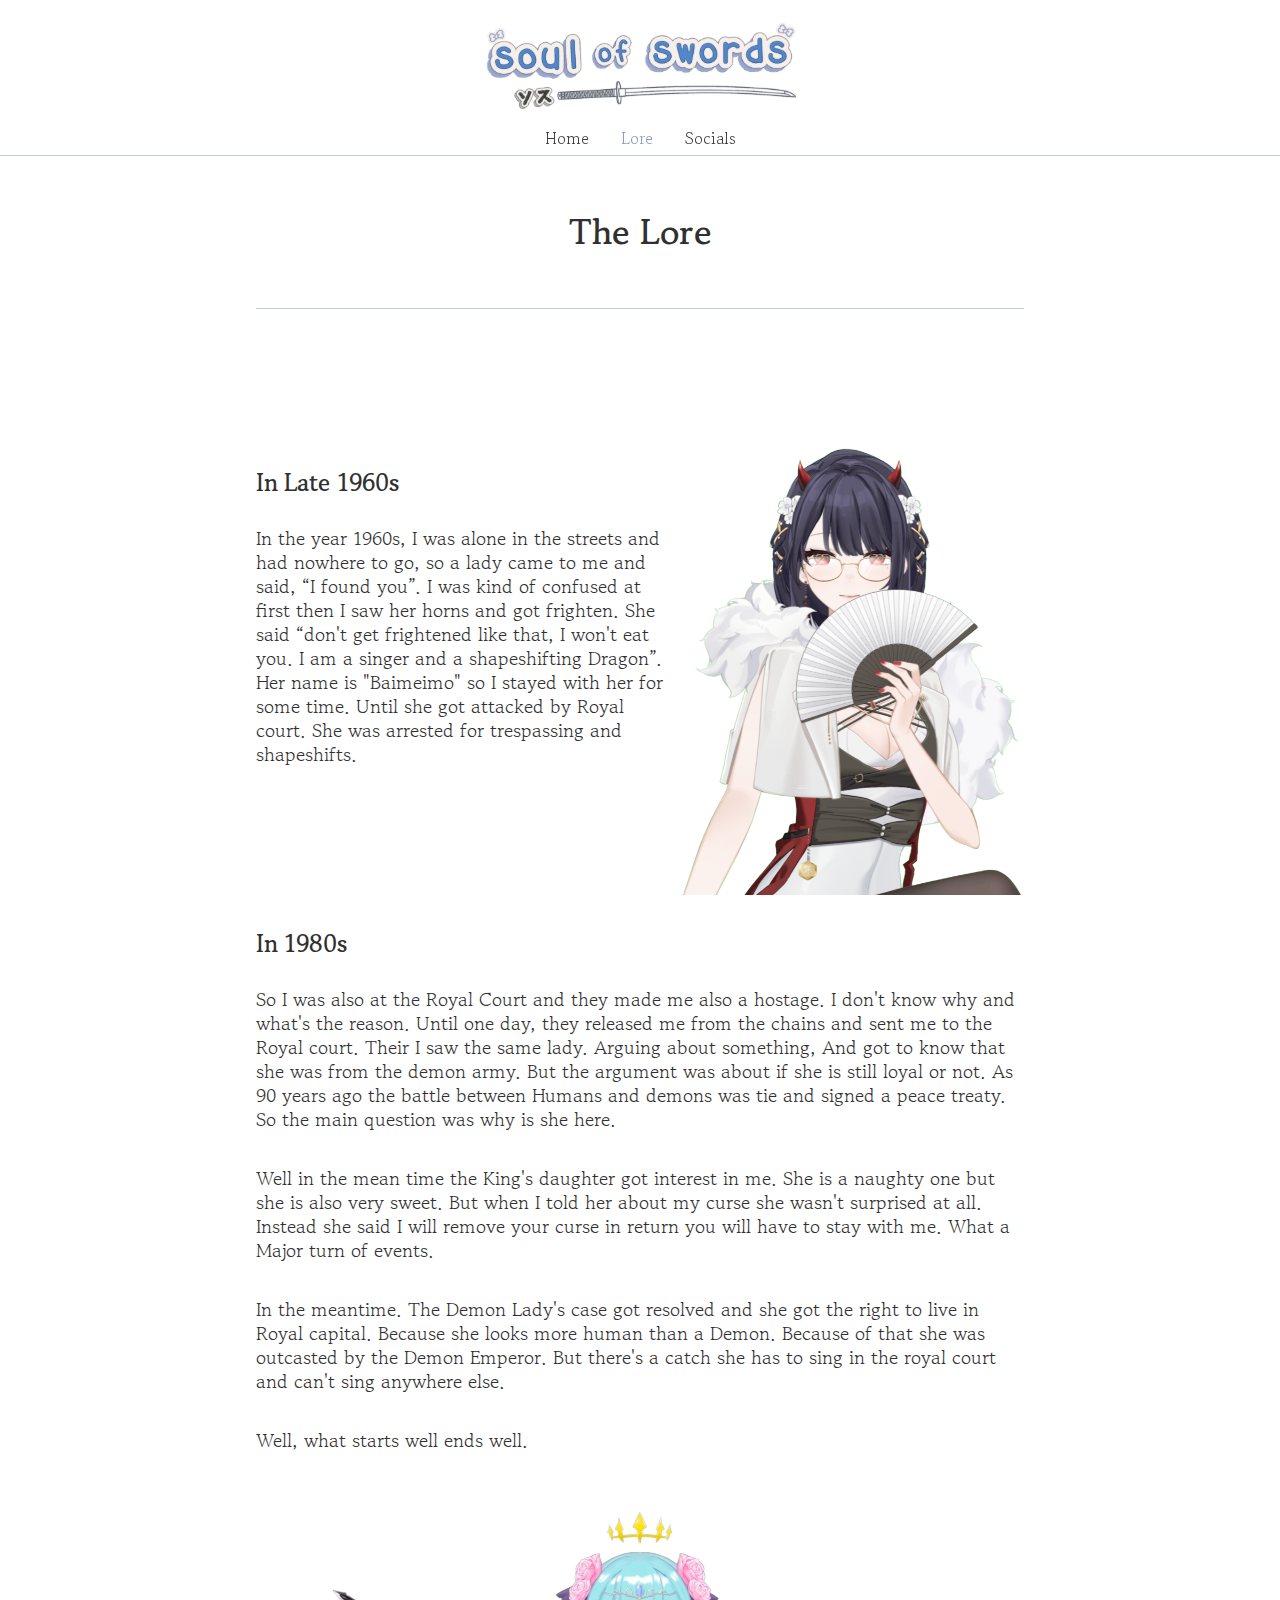
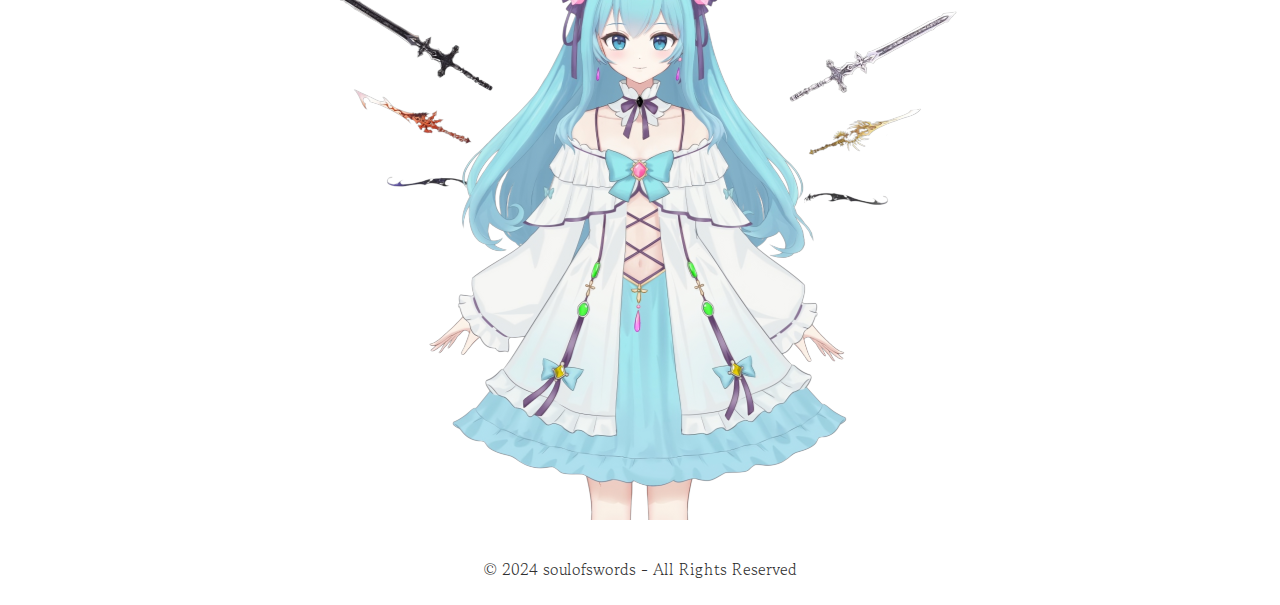
<file: lore.html>
<!DOCTYPE html>
<html lang="en">

<head>
    <!-- Primary Meta Tags -->
    <meta charset="UTF-8">
    <meta name="viewport" content="width=device-width, initial-scale=1, user-scalable=no"">
    <meta name="title" content="soulofswords: The Lore">
    <meta name="description" content="SoulOfSwords, also known as SOS, is a Babiniku VTuber from India.">

    <!-- Open Graph / Facebook -->
    <meta property="og:type" content="website">
    <meta property="og:url" content="https://soulofswords.github.io/lore">
    <meta property="og:title" content="soulofswords: The Lore">
    <meta property="og:description" content="SoulOfSwords, also known as SOS, is a Babiniku VTuber from India.">
    <meta property="og:image" content="https://soulofswords.github.io/static/media/soulofswords.png">

    <!-- Twitter -->
    <meta property="twitter:card" content="summary_large_image">
    <meta property="twitter:url" content="https://soulofswords.github.io/lore">
    <meta property="twitter:title" content="soulofswords: The Lore">
    <meta property="twitter:description" content="SoulOfSwords, also known as SOS, is a Babiniku VTuber from India.">
    <meta property="twitter:image" content="https://soulofswords.github.io/static/media/soulofswords.png">

    <!-- Optional Meta Tags -->
    <meta name="keywords" content="soulofswords, sos, vtuber, indian vtuber, babiniku vtuber">
    <meta name="robots" content="index, follow">
    <meta http-equiv="Content-Type" content="text/html; charset=UTF-8">
    <meta name="language" content="English">
    <meta name="revisit-after" content="2 days days">
    <meta name="author" content="soulofswords">

    <title>soulofswords: The Lore</title>
    <link rel=" shortcut icon" href="static/favicon.png" type="image/x-icon">
    <link rel=" stylesheet" href="static\css\style.css">
    <script src="static/js/script.js"></script>
</head>

<body id="top">
    <header>
        <a href="/">
            <img id="header-logo custom-hover" src="static/media/sos_logo.png" alt="soulofswords logo"
                style="max-height:100px; max-width:80%;">
        </a>
    </header>
    <nav>
        <a href="/">Home</a>
        <a class="active" href="/lore.html">Lore</a>
        <a href="/socials.html">Socials</a>
    </nav>
    <main>
        <h1>The Lore</h1>
        <div class="content">
            <section class="left-content">
                <h2>In Late 1960s</h2>
                <p>
                    In the year 1960s, I was alone in the streets and had nowhere to go, so a lady came to me and said,
                    <q>I
                        found you</q>. I was kind of confused at first then I saw her horns and got frighten. She said
                    <q>don't get
                        frightened like that, I won't eat you. I am a singer and a shapeshifting Dragon</q>. Her name is
                    "Baimeimo"
                    so I stayed with her for some time. Until she got attacked by Royal court. She was arrested for
                    trespassing and shapeshifts.
                </p>
            </section>
            <section>
                <div class="title-container">
                    <div class="title">I found you</div>
                    <img class="sos-model custom-hover" src="static/media/baimeimo.png" alt="Baimeimo"
                        style="width:auto;max-width:100%;">
                </div>
            </section>
        </div>

        <div class="content" style="flex-direction: column;">
        <section class="left-content">
            <h2>In 1980s</h2>
            <p>
                ​So I was also at the Royal Court and they made me also a hostage. I don't know why and what's the
                reason. Until one day, they released me from the chains and sent me to the Royal court. Their I saw the
                same lady. Arguing about something, And got to know that she was from the demon army. But the argument
                was about if she is still loyal or not. As 90 years ago the battle between Humans and demons was tie and
                signed a peace treaty. So the main question was why is she here.
            </p>
            <p>
                ​Well in the mean time the King's daughter got interest in me. She is a naughty one but she is also very
                sweet. But when I told her about my curse she wasn't surprised at all. Instead she said I will remove
                your curse in return you will have to stay with me. What a Major turn of events.
            </p>
            <p>
                ​In the meantime. The Demon Lady's case got resolved and she got the right to live in Royal capital.
                Because she looks more human than a Demon. Because of that she was outcasted by the Demon Emperor. But
                there's a catch she has to sing in the royal court and can't sing anywhere else.
            </p>
            <p>
                Well, what starts well ends well.
            </p>
        </section>
        <section>
            <img class="sos-model custom-hover" src="static/media/soulofswords-battle-mode.png" alt="soulofswords live2d model" loading="lazy" style="width:auto;max-width:100%;">
        </section>
        </div>
    </main>
    <footer>
        <p>&copy; 2024 soulofswords - All Rights Reserved</p>
    </footer>
    <div class="scroll-container">
        <a id="scroll-to-top" href="#top">
            <span id="scroll-percent" class="bi bi-arrow-up-square"></span>
        </a>
    </div>
</body>

</html>
</file>
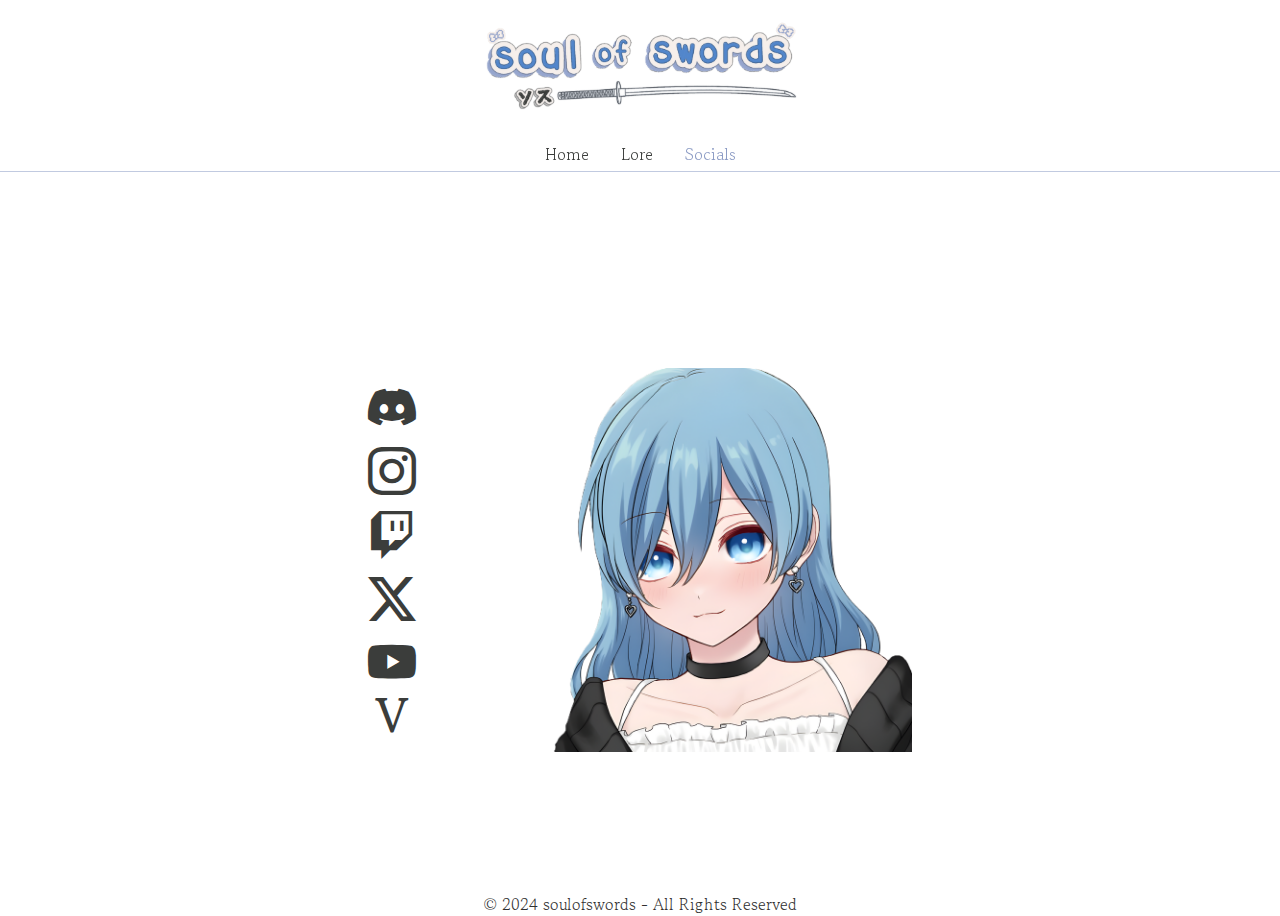
<file: socials.html>
<!DOCTYPE html>
<html lang="en">

<head>
    <!-- Primary Meta Tags -->
    <meta charset="UTF-8">
    <meta name="viewport" content="width=device-width, initial-scale=1, user-scalable=no"">
    <meta name="title" content="soulofswords: Socials">
    <meta name="description" content="SoulOfSwords, also known as SOS, is a Babiniku VTuber from India.">

    <!-- Open Graph / Facebook -->
    <meta property="og:type" content="website">
    <meta property="og:url" content="https://soulofswords.github.io/socials">
    <meta property="og:title" content="soulofswords: Socials">
    <meta property="og:description" content="SoulOfSwords, also known as SOS, is a Babiniku VTuber from India.">
    <meta property="og:image" content="https://soulofswords.github.io/static/media/soulofswords.png">

    <!-- Twitter -->
    <meta property="twitter:card" content="summary_large_image">
    <meta property="twitter:url" content="https://soulofswords.github.io/socials">
    <meta property="twitter:title" content="soulofswords: Socials">
    <meta property="twitter:description" content="SoulOfSwords, also known as SOS, is a Babiniku VTuber from India.">
    <meta property="twitter:image" content="https://soulofswords.github.io/static/media/soulofswords.png">

    <!-- Optional Meta Tags -->
    <meta name="keywords" content="soulofswords, sos, vtuber, indian vtuber, babiniku vtuber">
    <meta name="robots" content="index, follow">
    <meta http-equiv="Content-Type" content="text/html; charset=UTF-8">
    <meta name="language" content="English">
    <meta name="revisit-after" content="2 days days">
    <meta name="author" content="soulofswords">

    <title>soulofswords: Socials</title>
    <link rel=" shortcut icon" href="static/favicon.png" type="image/x-icon">
    <link rel=" stylesheet" href="static\css\style.css">
    <script src="static/js/script.js"></script>
</head>

<body>
    <header>
        <a href="/">
            <img id="header-logo" src="static/media/sos_logo.png" alt="soulofswords logo"
                style="max-height:100px; max-width:80%;">
        </a>
    </header>
    <nav>
        <a href="/">Home</a>
        <a href="/lore.html">Lore</a>
        <a class="active" href="/socials.html">Socials</a>
    </nav>
    <main>
        <div class="content social-container">
            <ul class="socials">
                <li><a href="https://discord.com/invite/JQnH7G2uWD" target="_blank" title="Discord Server"><i class="bi bi-discord" style="font-size: 3rem;"></i></a></li>
                <li><a href="https://instagram.com/soulofswords" target="_blank" title="Instagram"><i class="bi bi-instagram" style="font-size: 3rem;"></i></a></li>
                <li><a href="https://twitch.tv/soulofswords" target="_blank" title="Twitch"><i class="bi bi-twitch" style="font-size: 3rem;"></i></a></li>
                <li><a href="https://x.com/soulofswords" target="_blank" title="X / Twitter"><i class="bi bi-twitter-x" style="font-size: 3rem;"></i></a></li>
                <li><a href="https://youtube.com/@soulofswords?sub_confirmation=1" target="_blank" title="YouTube"><i class="bi bi-youtube" style="font-size: 3rem;"></i></a></li>
                <li><a href="https://vtubie.com/soulofswords/" target="_blank" title="vTubie"><b class="bi" style="font-size: 3rem;">V</b></a></li>
            </ul>
            <section class="right-content" style="margin-top: 1rem;">
                <div class="title-container">
                    <div class="title">Aren't you going to follow me?</div>
                    <img class="sos-model custom-hover" src="static/media/sos-png-ver.png" alt="soulofswords png version"
                        style="width:auto;max-width:100%;">
                </div>
            </section>
        </div>
    </main>
    <footer>
        <p>&copy; 2024 soulofswords - All Rights Reserved</p>
    </footer>
</body>

</html>
</file>
